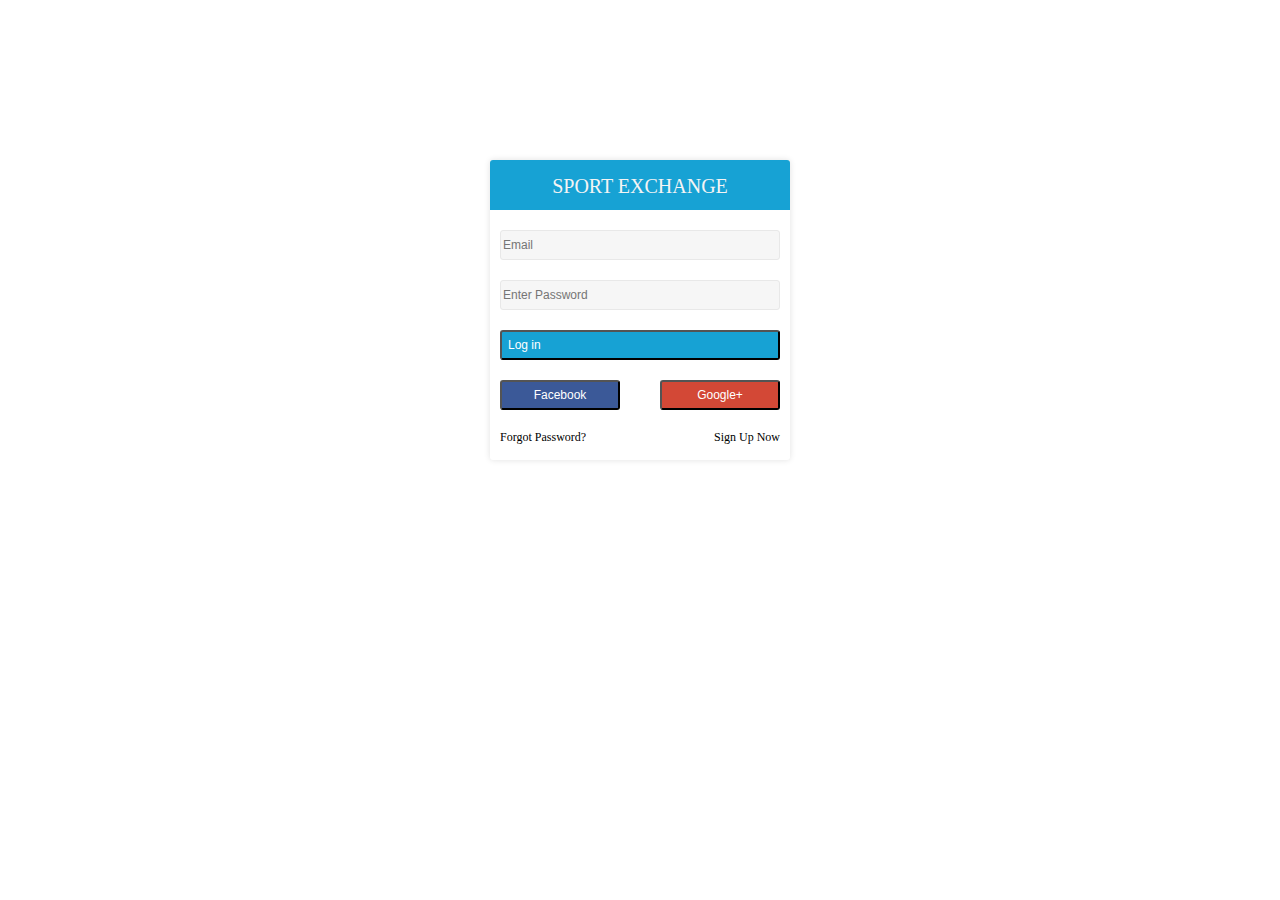
<file: Assignment 1 revision  1/index.html>
<html>
<head>
  <link rel="stylesheet" href="index.css">
</head>

<body>
<form class="BG">
	
	<div class="login">
		<h1>
		SPORT EXCHANGE
		</h1>
	</div>
	
<div class="fields">
          
          <input type="text" placeholder="Email" name="uname" required>
          <input type="password" placeholder="Enter Password" name="psw" required>


           <button type="button" class="loginBtn">Log in</button>
 
           <button type="button" class="facebook">Facebook</button>

           <button type="button" class="google">Google+</button>

           <a class="forgotPass">Forgot Password?</a>
           <a class="signup">Sign Up Now</a>
  
  </div>

</form>
</body>
</html>
</file>
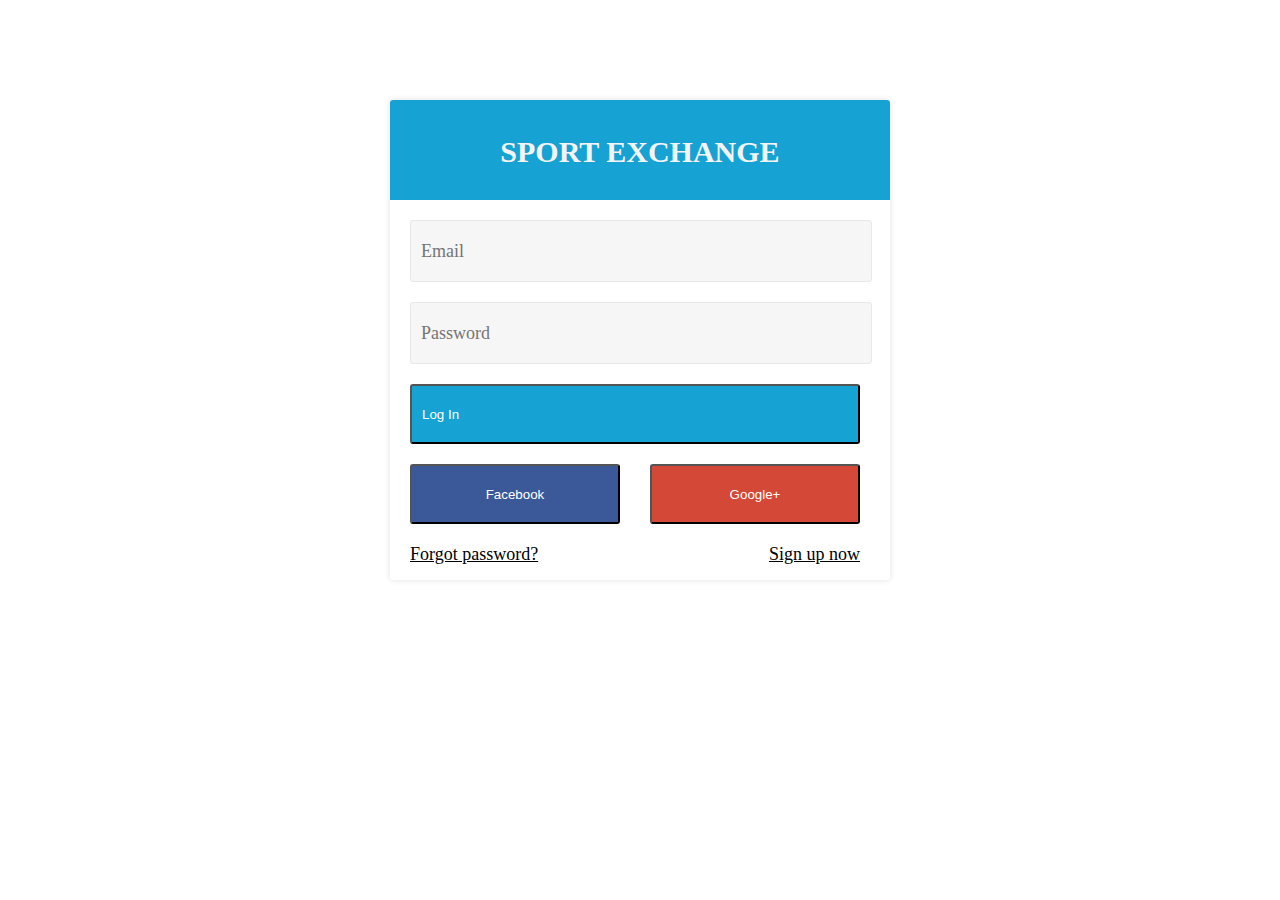
<file: Assignment 1 revision  2/index.html>
<!DOCTYPE html>
<html>
<head>
	<title></title>
	<link rel="stylesheet" type="text/css" href="style.css">
</head>
<body>

<div class="Login-Form">

	<div class="header">
		<h2>
			SPORT EXCHANGE
		</h2>
	</div>

<div class="items">

	<div class="fields">
		<input type="text" name="email" placeholder="Email">
	</div>

	<div class="fields">
		<input type="password" name="password" placeholder="Password">
	</div>

	<div class="fields">
		<button class="LoginBtn">Log In</button>
	</div>

	<div class="fields">
		<button class="FacebookBtn">Facebook</button>
		<button class="GoogleBtn">Google+</button>
	</div>

	<div class="fields">
		<a href="#" class="ForgotPassword">Forgot password?</a>
		<a href="#" class="Sign-Up">Sign up now</a>

	</div>

</div>
</div>
</file>
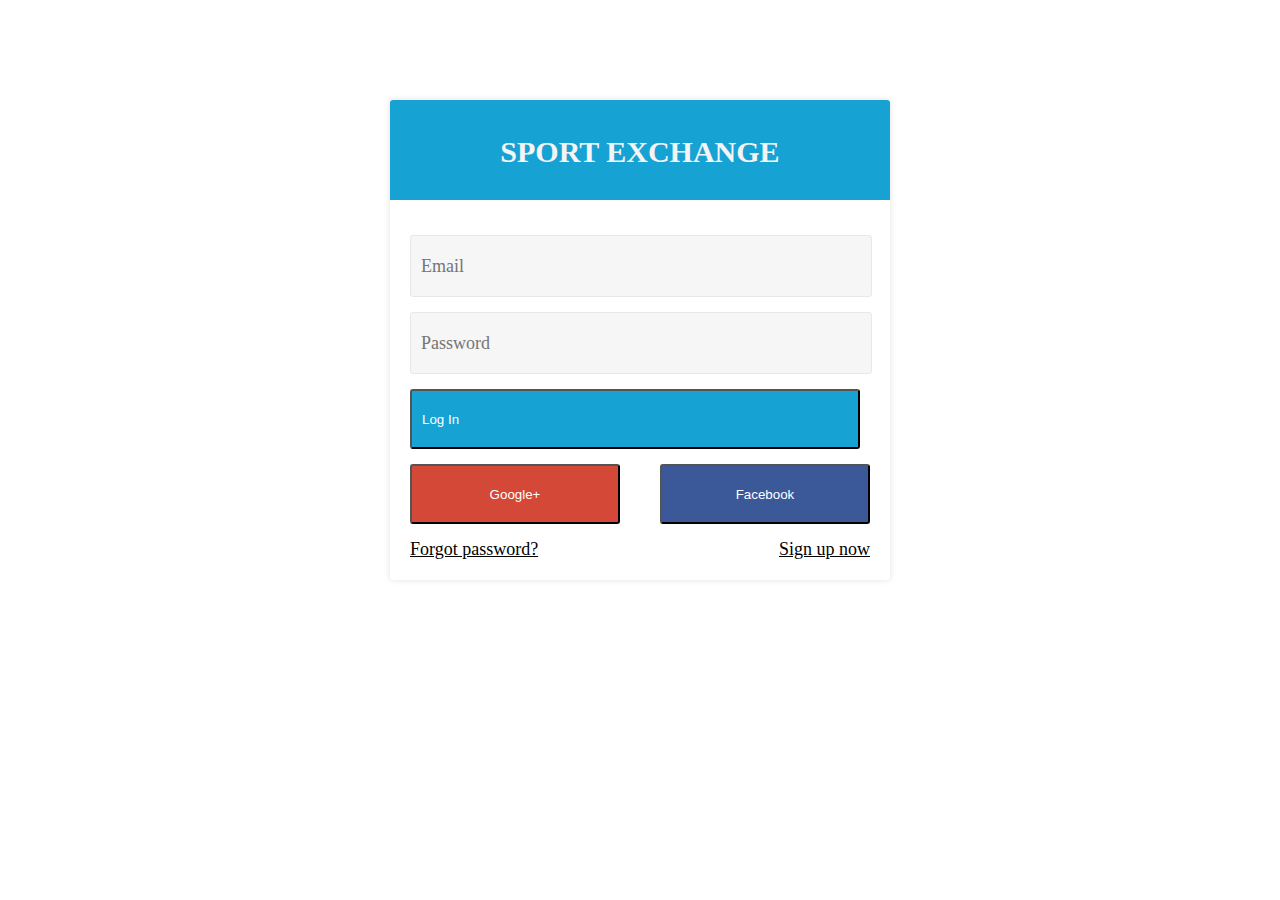
<file: Assignment 1 revision 3/index.html>
<!DOCTYPE html>
<html>
<head>
	<title></title>
	<link rel="stylesheet" type="text/css" href="style.css">
</head>
<body>

<div class="Login-Form">

	<div class="header">
		<h2>
			SPORT EXCHANGE
		</h2>
	</div>

<div class="items">

	<div class="fields">
		<input type="text" name="email" placeholder="Email">
	</div>

	<div class="fields">
		<input type="password" name="password" placeholder="Password">
	</div>

	<div class="fields">
		<button class="LoginBtn">Log In</button>
	</div>

	<div class="fields">
		<button class="FacebookBtn">Facebook</button>
		<button class="GoogleBtn">Google+</button>
		<div class="clear"></div>
	</div>

	<div class="fields">
		<a href="#" class="ForgotPassword">Forgot password?</a>
		<a href="#" class="Sign-Up">Sign up now</a>
		<div class="clear"></div>
	</div>

</div>
</div>
</file>
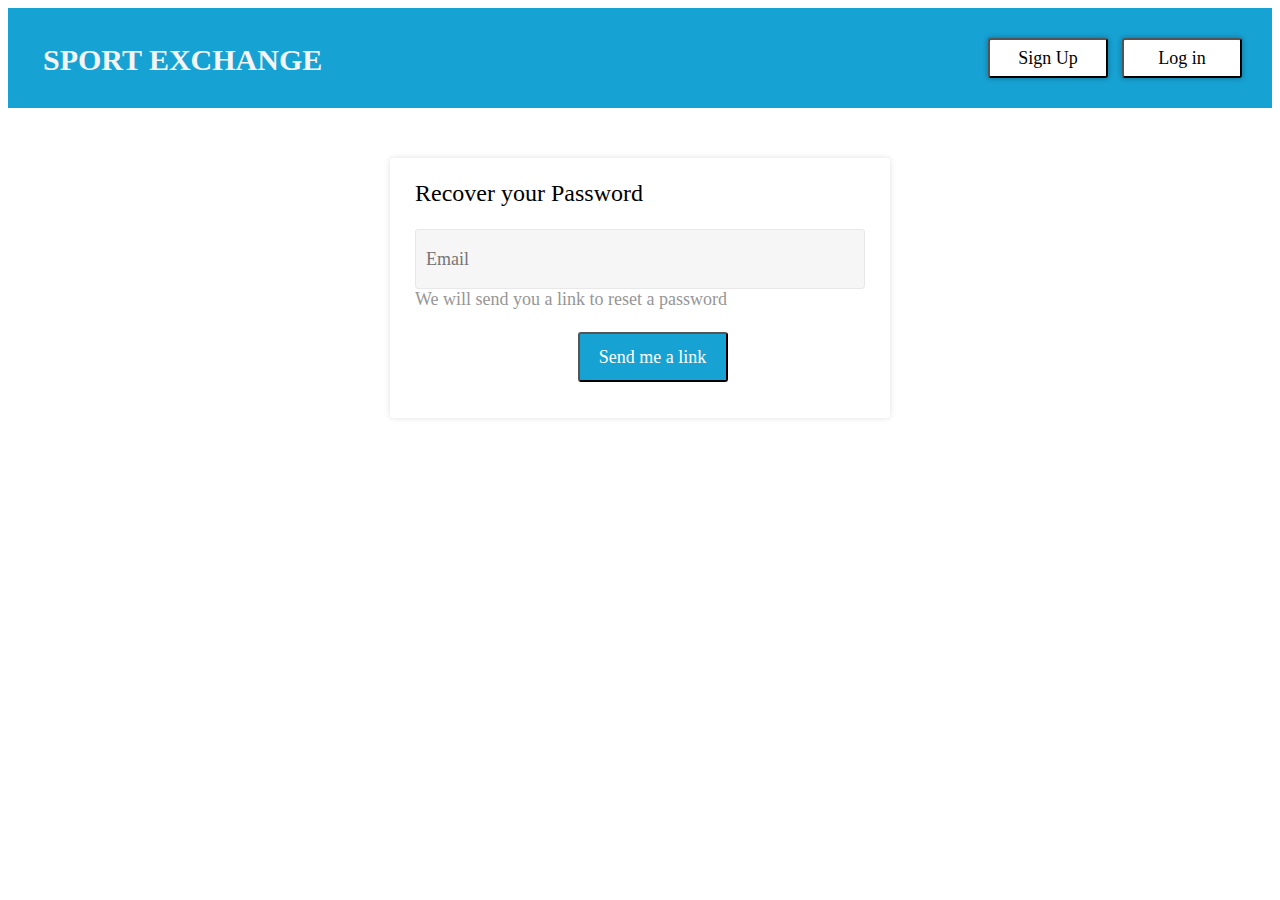
<file: Assignment 2 Revision 1/index.html>
<!DOCTYPE html>
<html>
<head>
	<title></title>
	<link rel="stylesheet" type="text/css" href="style.css">
</head>
</html>

<body>
<div class="header">
	<div class="header_fields">
		<h2>
			SPORT EXCHANGE
		</h2>

	</div>

	<div class="header_btn">
		<button class="signUp-btn">Sign Up</button>
		<button class="login-btn">Log in</button>
		
	</div>
<div class="clear"></div>
</div>

<div class="recover-Form">
			<div class="recover-Form-Fields">
				<div class="first-line">
				Recover your Password
				</div>
			</div>
			<div class="recover-Form-Fields">
				<div class="email-field">
				<input type="text" name="email" placeholder="Email">
				</div>
			</div>
			<div class="recover-Form-Fields">
				<div class="second-line">
				We will send you a link to reset a password
				</div>
			</div>
			<div class="recover-Form-Fields">
				<div class="btn-link">
					<button class="link-btn">Send me a link</button>
				</div>
			</div>
</div>

</body>
</file>
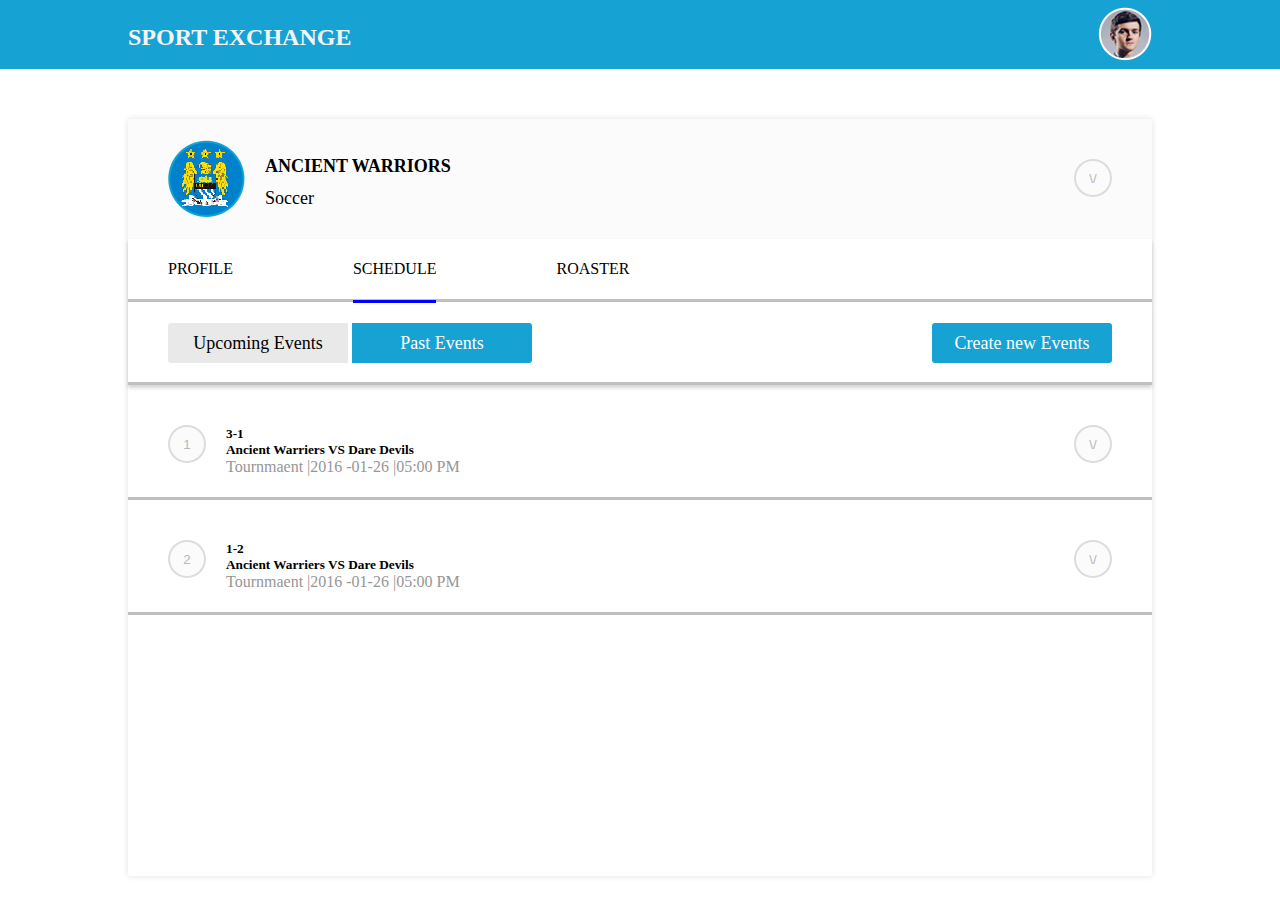
<file: Assignmentt3/index.html>
<!DOCTYPE html>
<html>
<head>
	<title></title>
	<link rel="stylesheet" type="text/css" href="style.css">
</head>
</html>

<body>
	<div class="header">
		<div class="header-name">
				<div class="name">
				<h2>SPORT EXCHANGE</h2>
				</div>
				<IMG SRC="logo1.png" class="img1">
			<div class="clear"></div>
		</div>
	</div>	

	<div class="containt">
		<div class="containt-field">
		<div class="Box1">
			<div class="fields">
				
				<IMG SRC="Layer 2.png" class="img2">
				<div class="name">
				<h3>ANCIENT WARRIORS</h3>
				<h4>Soccer</h4>
				<div class="clear"></div>
				</div>
				<button value="drop-down">\/</button>
			</div>
		</div>

		<div class="Box2">	
			<div class="fields">
				<ul class="Box2-btn">
					<li class="menuitem ">PROFILE</li>
					<li class="menuitem Active">SCHEDULE</li>
					<li class="menuitem">ROASTER</li>
					<div class="clear"></div>
				</ul>
			</div>
		</div>

		<div class="Box3">
			<div class="fields">

					<div class="Box3-btn">	<button class="Upcoming">Upcoming Events</button>
						<button class="Past">Past Events</button><div class="clear"></div></div>
						
						<button class="Create">Create new Events</button>
						<div class="clear"></div>
			</div>
		</div>

		<div class="Box4">
			<div class="fields">
				<button class="number">1</button>
					<div class="Box4-name">
					<h5>3-1	</h5>
					<h5>Ancient Warriers VS Dare Devils</h5>
					<h5 class="light">Tournmaent |2016 -01-26 |05:00 PM</h5>
					<div class="clear"></div>
					</div>
				<button value="drop-down">\/</button>
				<div class="clear"></div>
			</div>
		</div>

		<div class="Box5">
			<div class="fields">
				<button class="number">2</button>
					<div class="Box4-name">
					<h5>1-2</h5>
					<h5>Ancient Warriers VS Dare Devils</h5>
					<h5 class="light">Tournmaent |2016 -01-26 |05:00 PM</h5>
					<div class="clear"></div>
					</div>
				<button value="drop-down">\/</button>
				<div class="clear"></div>
			</div>
		</div>
	</div>
		<!-- <div class="Box4">
			<div class="fields">
			<div class="name">
				<button value="number">1</button>
					<h5>1</h5>
					<h5>2</h5>
					<h6>3</h6>	
				</div>
			</div>
		</div> -->

	</div>
</body>
</file>
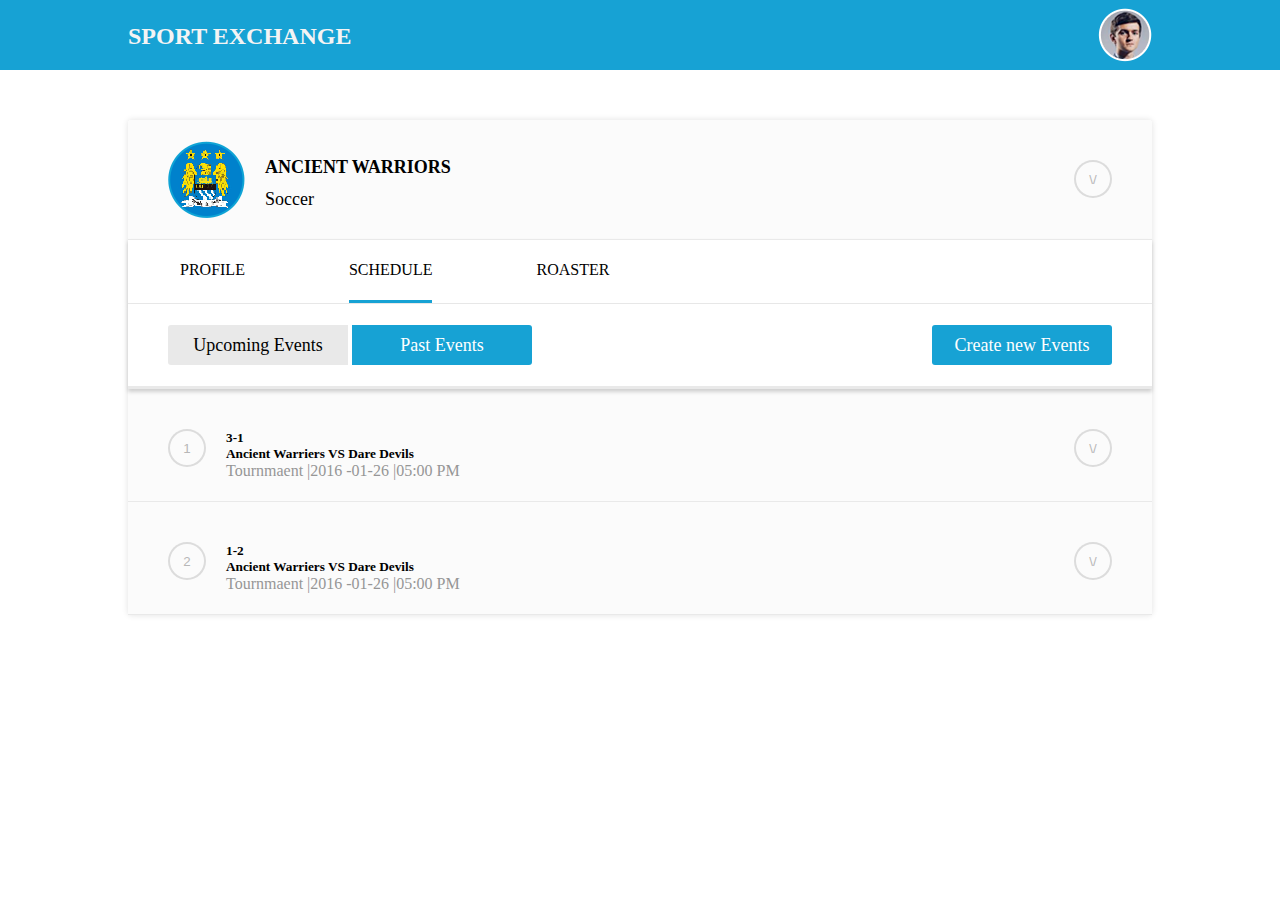
<file: Assignment 3 revision 1/index .html>
<!DOCTYPE html>
<html>
<head>
	<title></title>
	<link rel="stylesheet" type="text/css" href="CSS/style.css">
</head>
</html>

<body>
	<div class="header">
		<div class="header-name">
				<div class="name">
				<h2>SPORT EXCHANGE</h2>
				</div>

				<IMG SRC="Assets/logo1.png" class="img1">
			<div class="clear"></div>
		</div>
	</div>	

	<div class="content">
		
		<div class="Box1">
			<div class="fields">
				
				<IMG SRC="Assets/Layer 2.png" class="img2">
				<div class="name">
				<h3>ANCIENT WARRIORS</h3>
				<h4>Soccer</h4>
				<div class="clear"></div>
				</div>
				<button value="drop-down">\/</button>
				<div class="clear">
			</div>
		</div>

		<!-- <div class="Box2">	 -->
			<!-- <div class="fields"> -->
				<ul class="Box2-lables">
					<li class="menu-items">PROFILE</li>
					<li class="menu-items active">SCHEDULE</li>
					<li class="menu-items">ROASTER</li>
					<div class="clear">
				</ul>
			<!-- </div> -->
		<!-- </div> -->

		<div class="Box3">
			<!-- <div class="fields"> -->

					<div class="Box3-btn">	<button class="Upcoming">Upcoming Events</button>
						<button class="Past">Past Events</button><div class="clear"></div></div>
						
						<button class="Create">Create new Events</button>
						<div class="clear"></div>
			<!-- </div> -->
		</div>

		<div class="Box4">
			<div class="fields">
				<button class="number">1</button>
					<div class="Box4-name">
					<h5>3-1	</h5>
					<h5>Ancient Warriers VS Dare Devils</h5>
					<h5 class="light">Tournmaent |2016 -01-26 |05:00 PM</h5>
					<div class="clear"></div>
					</div>
				<button value="drop-down">\/</button>
				<div class="clear"></div>
			</div>
		</div>

		<div class="Box5">
			<div class="fields">
				<button class="number">2</button>
					<div class="Box4-name">
					<h5>1-2</h5>
					<h5>Ancient Warriers VS Dare Devils</h5>
					<h5 class="light">Tournmaent |2016 -01-26 |05:00 PM</h5>
					<div class="clear"></div>
					</div>
				<button value="drop-down">\/</button>
				<div class="clear"></div>
			</div>
		</div>
		<!-- <div class="Box4">
			<div class="fields">
			<div class="name">
				<button value="number">1</button>
					<h5>1</h5>
					<h5>2</h5>
					<h6>3</h6>	
				</div>
			</div>
		</div> -->

	</div>
</body>
</file>
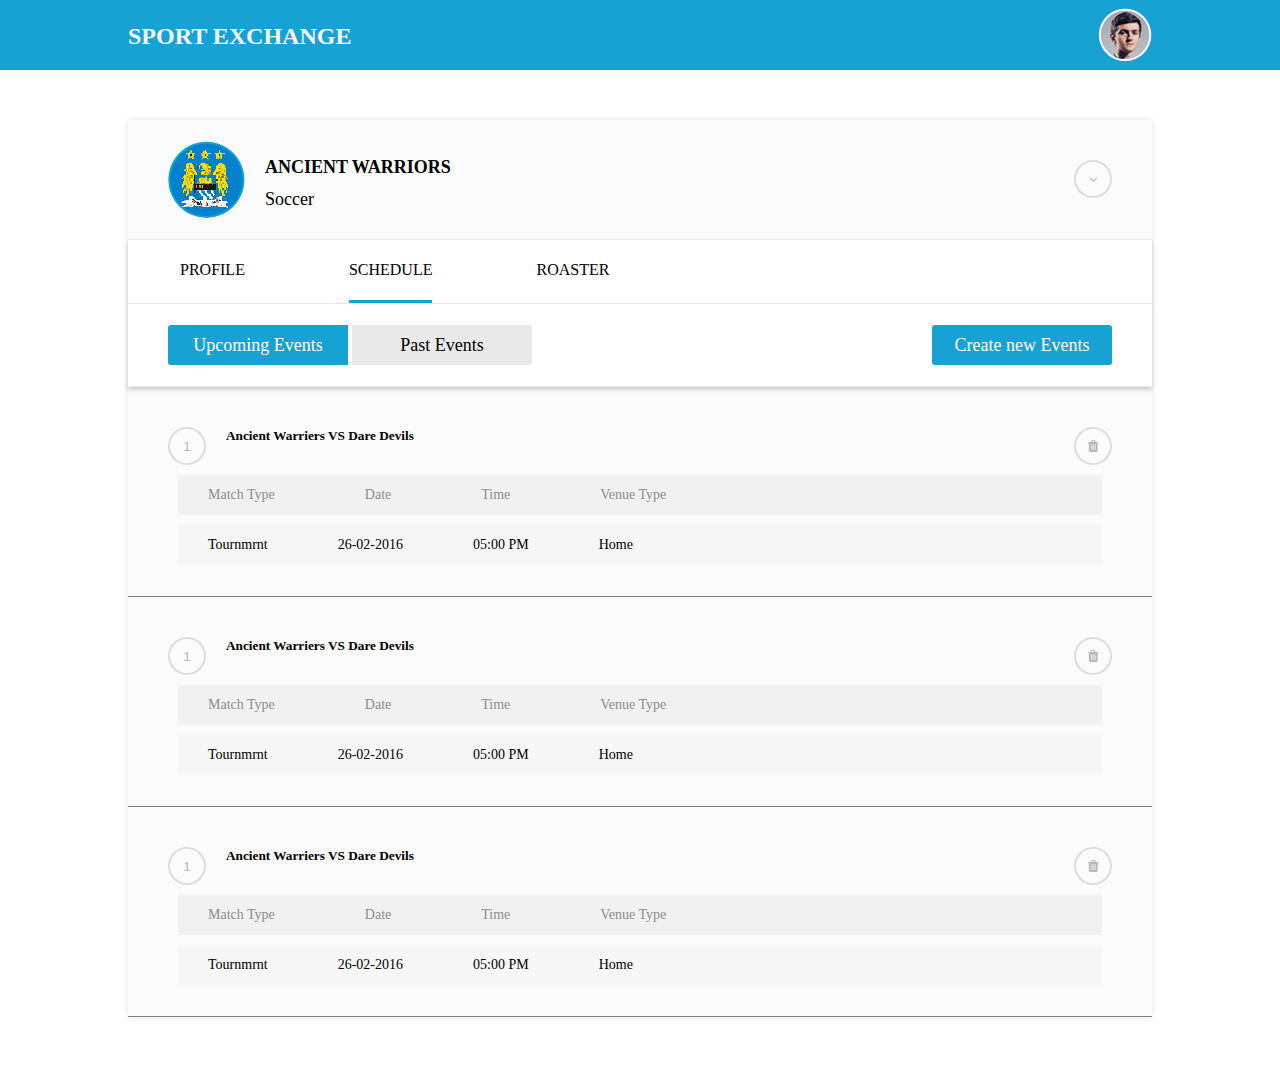
<file: Assignment 4/index .html>
<!DOCTYPE html>
<html>
<head>
	<title></title>
	<link rel="stylesheet" type="text/css" href="CSS/style.css">
	<link rel="stylesheet" type="text/css" href="font-awesome.css">
	<link rel="stylesheet" type="text/css" href="font-awesome.min.css">
	<link rel="stylesheet" href="https://cdnjs.cloudflare.com/ajax/libs/font-awesome/4.7.0/css/font-awesome.min.css">
</head>
</html>


<body>
	<div class="header">
		<div class="header-name">
				<div class="name">
				<h2>SPORT EXCHANGE</h2>
				</div>

				<IMG SRC="Assets/logo1.png" class="img1">
			<div class="clear"></div>
		</div>
	</div>	

	<div class="content">
		
		<div class="Box1">
			<div class="fields">
				
				<IMG SRC="Assets/Layer 2.png" class="img2">
				<div class="name">
				<h3>ANCIENT WARRIORS</h3>
				<h4>Soccer</h4>
				<div class="clear"></div>
				</div>
				<button value="drop-down"><i class="fa fa-angle-down"></i></button>
				
				<div class="clear">
			</div>
		</div>

		<!-- <div class="Box2">	 -->
			<!-- <div class="fields"> -->
				<ul class="Box2-lables">
					<li class="menu-items">PROFILE</li>
					<li class="menu-items active">SCHEDULE</li>
					<li class="menu-items">ROASTER</li>
					<div class="clear">
				</ul>
			<!-- </div> -->
		<!-- </div> -->

		<div class="Box3">
			<!-- <div class="fields"> -->

					<div class="Box3-btn">	<button class="Upcoming">Upcoming Events</button>
						<button class="Past">Past Events</button><div class="clear"></div></div>
						
						<button class="Create">Create new Events</button>
						<div class="clear"></div>
			<!-- </div> -->
		</div>

		<div class="Box4">
			<div class="fields">
				<button class="number">1</button>

					<div class="Box4-name">
					<h5>Ancient Warriers VS Dare Devils</h5>
					<div class="clear"></div>
					</div>
				<button value="drop-down"><i class="fa fa-trash" aria-hidden="true"></i></button>
				<!-- <i class="fa fa-trash" aria-hidden="true"></i> -->
				<div class="clear"></div>
				
				<ul class="box4-menu">
						<li class="match-menu-items">Match Type</li>
						<li class="match-menu-items">Date</li>
						<li class="match-menu-items">Time</li>
						<li class="match-menu-items">Venue Type</li>
						<div class="clear"></div>	
				</ul>
				<ul class="box4-menu-info">
					<li class="match-menu-info">Tournmrnt</li>
					<li class="match-menu-info">26-02-2016</li>
					<li class="match-menu-info">05:00 PM</li>
					<li class="match-menu-info">Home</li>
					<div class="clear"></div>
				</ul>
			
			</div>
		</div>

		<div class="Box4">
			<div class="fields">
				<button class="number">1</button>
					<div class="Box4-name">
					<h5>Ancient Warriers VS Dare Devils</h5>
					<div class="clear"></div>
					</div>
				<button value="drop-down"><i class="fa fa-trash" aria-hidden="true"></i></button>
				<div class="clear"></div>
				
				<ul class="box4-menu">
						<li class="match-menu-items">Match Type</li>
						<li class="match-menu-items">Date</li>
						<li class="match-menu-items">Time</li>
						<li class="match-menu-items">Venue Type</li>
						<div class="clear"></div>	
				</ul>
				<ul class="box4-menu-info">
					<li class="match-menu-info">Tournmrnt</li>
					<li class="match-menu-info">26-02-2016</li>
					<li class="match-menu-info">05:00 PM</li>
					<li class="match-menu-info">Home</li>
					<div class="clear"></div>
				</ul>
			
			</div>
		</div>

		<div class="Box4">
			<div class="fields">
				<button class="number">1</button>
					<div class="Box4-name">
					<h5>Ancient Warriers VS Dare Devils</h5>
					<div class="clear"></div>
					</div>
				<button value="drop-down"><i class="fa fa-trash" aria-hidden="true"></i></button>
				<div class="clear"></div>
				
				<ul class="box4-menu">
						<li class="match-menu-items">Match Type</li>
						<li class="match-menu-items">Date</li>
						<li class="match-menu-items">Time</li>
						<li class="match-menu-items">Venue Type</li>
						<div class="clear"></div>	
				</ul>
				<ul class="box4-menu-info">
					<li class="match-menu-info">Tournmrnt</li>
					<li class="match-menu-info">26-02-2016</li>
					<li class="match-menu-info">05:00 PM</li>
					<li class="match-menu-info">Home</li>
					<div class="clear"></div>
				</ul>
			
			</div>
		</div>
		<!-- <div class="Box4">
			<div class="fields">
			<div class="name">
				<button value="number">1</button>
					<h5>1</h5>
					<h5>2</h5>
					<h6>3</h6>	
				</div>
			</div>
		</div> -->

	</div>
</body>
</file>
<file: Assignment 1 revision  1/index.css>
input[type=text]
{
border-radius: 3px;
border-width: 1px;
border-color:
#e8e8e8;
border-style: solid;
background-color:
#f6f6f6;
width: 280px;
height: 30px;
margin: 10px;
margin-top:10px;
font-size: 12px;
}

input[type=password]
{
border-radius: 3px;
border-width: 1px;
border-color:
#e8e8e8;
border-style: solid;
background-color:
#f6f6f6;
width: 280px;
height: 30px;
margin: 10px;
margin-top:10px;
font-size: 12px;
}


.fields
{

	
}
h1
{

font-family: Lato;
color:
#f4f4f4;
font-size: 20px;/* Approximation due to font substitution */
font-weight: 500;
text-align: center;
padding: 15px ;
}


.BG
{
border-radius: 3px;
background-color:
#ffffff;
box-shadow: 0px 0px 6px 0px rgba(0, 0, 0, 0.12);
width: 300px;
height: 300px;
margin: 160 auto;

}

.forgotPass
{
font-family: Lato;
color:
#000000;
font-size: 12px;/* Approximation due to font substitution */
font-weight: 400;
text-align: center;
margin-top:10px;
margin:10px;	
float: left;
}
.signup
{
font-family: Lato;
color:
#000000;
font-size: 12px;/* Approximation due to font substitution */
font-weight: 400;
text-align: center;
margin-top:10px;
margin:10px;
float: right;
}
.login
{
border-top-left-radius: 3px;
border-top-right-radius: 3px;
background-color:
#17a2d4;
width: 300px;
height: 50px;
margin-bottom:10px;
}
.facebook
{
border-radius: 3px;
background-color: #3b5998;
width: 120px;
height: 30px;
color:white;
font-size: 12px;
float:left;
margin-top:10px;
margin:10px;
}
.google
{
border-radius: 3px;
background-color:
#d34836;
width:120px;
height: 30px;
color:white;
float:right;
font-size: 12px;
margin:10px;
margin-top:10px;
}
.loginBtn
{color:white;
border-radius: 3px;
background-color:
#17a2d4;
font-size: 12px;
width: 280px;
height: 30px;
margin: 10px 10px;
margin-top:10px;
text-align: left;
}
</file>
<file: Assignment 1 revision  2/style.css>
.Login-Form
{
	border-radius: 3px;
background-color:
#ffffff;
box-shadow: 0px 0px 6px 0px rgba(0, 0, 0, 0.12);
width: 500px;
height: 480px;
margin:100px auto;
}

.header
{
	border-top-left-radius: 3px;
border-top-right-radius: 3px;
background-color:
#17a2d4;
width: 500px;
height: 100px;

}
h2
{
font-family: Lato;
color:
#f4f4f4;
font-size: 30px;/* Approximation due to font substitution */
font-weight: 800;
text-align: center;
padding: 35px;
}

input
{
border-radius: 3px;
border-width: 1px;
border-color:
#e8e8e8;
border-style: solid;
background-color:
#f6f6f6;
width: 448px;
height: 58px;

font-family: Lato;
color:
#969696;
font-size: 18px;/* Approximation due to font substitution */
font-weight: 400;
padding-left: 10px;
}
.LoginBtn
{
border-radius: 3px;
background-color:
#17a2d4;
width: 450px;
height: 60px;
color:white;
text-align: left;
padding-left: 10px;
}
.FacebookBtn
{
	border-radius: 3px;
background-color:
#3b5998;
width: 210px;
height: 60px;

color:white;}
.GoogleBtn
{
	border-radius: 3px;
background-color:
#d34836;
width: 210px;
height: 60px;
float:right;
margin-right:10px;	
color:white;
}
.ForgotPassword
{
font-family: Lato;
color:
#000000;
font-size: 18px;/* Approximation due to font substitution */
font-weight: 400;
text-align: center;

}
.Sign-Up{
	font-family: Lato;
color:
#000000;
font-size: 18px;/* Approximation due to font substitution */
font-weight: 400;
text-align: center;
float:right;
padding-right: 10px;
}
.fields
{margin:20px;

}
	/*
}
.items
{
	padding: 10px;
}*/
</file>
<file: Assignment 1 revision 3/style.css>
.Login-Form
{
	border-radius: 3px;
background-color:
#ffffff;
box-shadow: 0px 0px 6px 0px rgba(0, 0, 0, 0.12);
width: 500px;
height: 480px;
margin:100px auto;
}

.header
{
	border-top-left-radius: 3px;
border-top-right-radius: 3px;
background-color:
#17a2d4;
width: 500px;
height: 100px;

}
h2
{
font-family: Lato;
color:
#f4f4f4;
font-size: 30px;/* Approximation due to font substitution */
font-weight: 800;
text-align: center;
padding: 35px;
}

input
{
border-radius: 3px;
border-width: 1px;
border-color:
#e8e8e8;
border-style: solid;
background-color:
#f6f6f6;
width: 448px;
height: 58px;

font-family: Lato;
color:
#969696;
font-size: 18px;/* Approximation due to font substitution */
font-weight: 400;
padding-left: 10px;
}
.LoginBtn
{
border-radius: 3px;
background-color:
#17a2d4;
width: 450px;
height: 60px;
color:white;
text-align: left;
padding-left: 10px;
}
.FacebookBtn
{
border-radius: 3px;
background-color:
#3b5998;
width: 210px;
height: 60px;
float : right;
color:white;}
.GoogleBtn
{
	border-radius: 3px;
background-color:
#d34836;
width: 210px;
height: 60px;
float:left;
margin-right:10px;	
color:white;
}
.ForgotPassword
{
font-family: Lato;
color:
#000000;
font-size: 18px;/* Approximation due to font substitution */
font-weight: 400;
text-align: center;
float:left;
}
.Sign-Up{
	font-family: Lato;
color:
#000000;
font-size: 18px;/* Approximation due to font substitution */
font-weight: 400;
text-align: center;
float:right;
/*padding-right: 10px;*/
}
.items
{
	padding:20px;

}
.clear
{
	clear:both;
}
.fields
{
	margin-top:15px;
}
</file>
<file: Assignment 2 Revision 1/style.css>
.header_btn
{
	padding: 30px;
	float:right;
}
.header
{
background-color:
#17a2d4;
height: 100px;

}
h2
{
	font-family: Lato;
color:
#f4f4f4;
font-size: 30px;/* Approximation due to font substitution */
float:left;
padding-left: 35px;
padding-top: 10px;
}
.signUp-btn{
	border-radius: 3px;
background-color:
#ffffff;
box-shadow: 0px 0px 5.76px 0.24px rgba(0, 0, 0, 0.24);
width: 120px;
height: 40px;

font-family: Lato;
color:
#000000;
font-size: 18px;/* Approximation due to font substitution */
font-weight: 400;
text-align: center;
margin-right:10px;
}

.login-btn{
	border-radius: 3px;
background-color:
#ffffff;
box-shadow: 0px 0px 5.76px 0.24px rgba(0, 0, 0, 0.24);
width: 120px;
height: 40px;

font-family: Lato;
color:
#000000;
font-size: 18px;/* Approximation due to font substitution */
font-weight: 400;
text-align: center;
}
.clear{
	clear: both;
}
.recover-Form
{
border-radius: 3px;
background-color:
#ffffff;
box-shadow: 0px 0px 6px 0px rgba(0, 0, 0, 0.12);
width: 500px;
height: 260px;
margin: 50px auto;
}
.first-line
{
	font-family: Lato;
color:
#000000;
font-size: 24px;/* Approximation due to font substitution */
font-weight: 400;
text-align: left;
padding-top: 22px;
}
input
{
	border-radius: 3px;
border-width: 1px;
border-color:
#e8e8e8;
border-style: solid;
background-color:
#f6f6f6;
width: 428px;
height: 58px;
font-family: Lato;
color:
#969696;
font-size: 18px;/* Approximation due to font substitution */
font-weight: 400;
text-align: left;
padding: 0px 10px;
}
.second-line
{
	font-family: Lato;
color:
#969696;
font-size: 18px;/* Approximation due to font substitution */
font-weight: 400;
text-align: left;
}
.link-btn
{
	border-radius: 3px;
background-color:
#17a2d4;
width: 150px;
height: 50px;
font-family: Lato;
color:
#ffffff;
font-size: 18px;/* Approximation due to font substitution */
font-weight: 400;
text-align: center;


}
.recover-Form .recover-Form-Fields
{
	padding-left: 25px;

}
.email-field
{
	padding-top: 22px;
}
.btn-link
{
	
	padding-top: 22px;
	text-align: center;
}
</file>
<file: Assignmentt3/style.css>
*{
	margin: 0;
	padding: 0;
	border: none;
	outline: none;
}
.header
{
background-color:  #17a2d4;
/*width: 1600px;*/
height: 69px;
}
.header-name
{
width: 1024px;
height: 120px;
margin: auto;
}
.Box2-btn .menuitem
{
	/*float:left;
	padding-bottom: 22px;
	margin-right: 70px;
*/
	margin-right: 120px;
	list-style: none;
	float: left;
	padding-bottom: 22px;
	/*padding-top: 10px;*/
}

 .Active 
{
	border-bottom: 3px solid blue;
}
h2
{
font-family: Lato;
color:  #f4f4f4;
font-size: 24px;/* Approximation due to font substitution */
font-weight: 800;
text-align: left;
padding-top: 24px;
}
.name
{
	float:left;
}
.img1
{
width: 54px;
height: 54px;
float:right;
padding-top: 7px;

}
.Box1
{
border-top-left-radius: 3px;
border-top-right-radius: 3px;
background-color:  #fbfbfb;
width: 1024px;
height: 120px;
margin:auto;
margin-top: 50px;

}
.img2
{
width: 77px;
height: 77px;
float:left;
}
h3
{
font-family: Lato;
color:  #000000;
font-size: 18px;/* Approximation due to font substitution */
font-weight: 700;
line-height: 32px;/* Approximation due to font substitution */
text-align: left;
margin-left: 20px;
margin-top: 10px;
}
h4
{
font-family: Lato;
color:  #000000;
font-size: 18px;/* Approximation due to font substitution */
font-weight: 400;
line-height: 32px;/* Approximation due to font substitution */
text-align: left;
margin-left: 20px;
}
.fields button[value="drop-down"]
{
	float: right;
    border-radius: 50%;
    border-style: solid;
    border-width: 2px;
    border-color: rgba(0, 0, 0, 0.12);
    box-sizing: border-box;
    background-color: #fbfbfb;
    width: 38px;
    height: 38px;
    margin-top: 19px;
    color: rgb(183,183,183);
}
.fields
{
	padding:21px 40px;
}

.Box2
{
background-color:  #ffffff;
box-shadow: 0px 3px 3.92px 0.08px rgba(0, 0, 0, 0.18);
width: 1024px;
height: 60px;
margin:auto;
border-bottom: 3px solid silver;

}
.Box3
{
background-color:  #ffffff;
box-shadow: 0px 3px 3.92px 0.08px rgba(0, 0, 0, 0.18);
width: 1024px;
height: 80px;
margin:auto;
border-bottom: 3px solid silver;
}
.Box3-btn
{
	float:left;
}
/*li
{
	list-style: none;
	float: left;
	padding-right: 50px;

}*/
.Upcoming
{
border-bottom-left-radius: 3px;
border-top-left-radius: 3px;
background-color:  #e9e9e9;
width: 180px;
height: 40px;
font-family: Lato;
color:  #000000;
font-size: 18px;/* Approximation due to font substitution */
font-weight: 400;
text-align: center;
}
.Past
{
	border-bottom-right-radius: 3px;
border-top-right-radius: 3px;
background-color:  #17a2d4;
width: 180px;
height: 40px;
font-family: Lato;
color:  #ffffff;
font-size: 18px;/* Approximation due to font substitution */
font-weight: 400;
text-align: center;
}
.Create
{
border-radius: 3px;
background-color:  #17a2d4;
width: 180px;
height: 40px;
font-family: Lato;
color:  #fefefe;
font-size: 18px;/* Approximation due to font substitution */
font-weight: 400;
text-align: center;
float:right;
}
.Box4
{
	width: 1024px;
	margin:auto;
	border-bottom: 3px solid silver;

}
.number
{
	float: left;
    border-radius: 50%;
    border-style: solid;
    border-width: 2px;
    border-color: rgba(0, 0, 0, 0.12);
    box-sizing: border-box;
    background-color: #fbfbfb;
    width: 38px;
    height: 38px;
    margin-top: 19px;
    color: rgb(183,183,183);
}
.info
{float:right;}
.Box4-name
{
	float:left;
	margin-top:20px;
	margin-left: 20px;
	font-family: Lato;
	color:  #000000;
	font-size: 16px;/* Approximation due to font substitution */
	font-weight: 400;
	text-align: left;
	/*width: 1024px;*/
	/*border-bottom: 3px solid silver;*/

}
.light
{
font-family: Lato;
color:  #969696;
font-size: 16px;/* Approximation due to font substitution */
font-weight: 400;
text-align: left;
}

.Box5
{
	width: 1024px;
	margin:auto;
	border-bottom: 3px solid silver;

}
.containt
{
border-radius: 3px;
background-color:  #ffffff;
box-shadow: 0px 0px 6px 0px rgba(0, 0, 0, 0.12);
width: 1024px;
height: 757px;
margin: auto;
}
.clear
{
	clear:both;
}
</file>
<file: Assignment 3 revision 1/CSS/style.css>
*{
	margin: 0;
	padding: 0;
	border: none;
	outline: none;
}
.header
{
background-color:  #17a2d4;
/*width: 1600px;*/
/*height: 69px;*/
}
.header-name
{
width: 1024px;
/*height: 120px;*/
margin: auto;
padding: 8px;
}

h2
{
font-family: Lato;
color:  #f4f4f4;
font-size: 24px;/* Approximation due to font substitution */
font-weight: 800;
text-align: left;
margin-top:15px;
/*padding-top: 24px;*/
}
.name
{
	float:left;
}
.img1
{
width: 54px;
height: 54px;
float:right;
/*padding-top: 7px;*/

}
.Box1
{
border-top-left-radius: 3px;
border-top-right-radius: 3px;
background-color:  #fbfbfb;
width: 1024px;


/*height: 120px;*/
/*margin:auto;
margin-top: 50px;
*/
}
.img2
{
width: 77px;
height: 77px;
float:left;
}
h3
{
font-family: Lato;
color:  #000000;
font-size: 18px;/* Approximation due to font substitution */
font-weight: 700;
line-height: 32px;/* Approximation due to font substitution */
text-align: left;
margin-left: 20px;
margin-top: 10px;
}
h4
{
font-family: Lato;
color:  #000000;
font-size: 18px;/* Approximation due to font substitution */
font-weight: 400;
line-height: 32px;/* Approximation due to font substitution */
text-align: left;
margin-left: 20px;
}
.fields button[value="drop-down"]
{
	float: right;
    border-radius: 50%;
    border-style: solid;
    border-width: 2px;
    border-color: rgba(0, 0, 0, 0.12);
    box-sizing: border-box;
    background-color: #fbfbfb;
    width: 38px;
    height: 38px;
    margin-top: 19px;
    color: rgb(183,183,183);
}
.fields
{
	padding:21px 40px;
}
.Box2-lables
{
background-color:  #ffffff;
box-shadow: 0px 3px 3.92px 0.08px rgba(0, 0, 0, 0.18);
/*width: 1024px;
height: 60px;*/
/*margin:auto;*/
border-top: 1px solid #e9e9e9;
border-bottom: 1px solid #e9e9e9;

}

.Box3
{
background-color:  #ffffff;
box-shadow: 0px 3px 3.92px 0.08px rgba(0, 0, 0, 0.18);
/*width: 1024px;*/
/*height: 80px;*/
/*margin:auto;*/
border-bottom: 3px solid #e9e9e9;
padding:21px 40px;
}

.Box3-btn
{
	float:left;
}
.menu-items
{
	list-style: none;
	float: left;
	margin-left: 52px;
	margin-right: 52px;
	padding-top: 14px;
	padding-bottom: 14px;
	font-family: Lato;
color:  #000000;
font-size: 16px;/* Approximation due to font substitution */
font-weight: 400;
line-height: 32px;/* Approximation due to font substitution */
text-align: left;
	/*padding-right: 50px;*/
}
.menu-items.active
{
	border-bottom: 3px solid  #17a2d4;
}
.Upcoming
{
border-bottom-left-radius: 3px;
border-top-left-radius: 3px;
background-color:  #e9e9e9;
width: 180px;
height: 40px;
font-family: Lato;
color:  #000000;
font-size: 18px;/* Approximation due to font substitution */
font-weight: 400;
text-align: center;
}
.Past
{
	border-bottom-right-radius: 3px;
border-top-right-radius: 3px;
background-color:  #17a2d4;
width: 180px;
height: 40px;
font-family: Lato;
color:  #ffffff;
font-size: 18px;/* Approximation due to font substitution */
font-weight: 400;
text-align: center;
}
.Create
{
border-radius: 3px;
background-color:  #17a2d4;
width: 180px;
height: 40px;
font-family: Lato;
color:  #fefefe;
font-size: 18px;/* Approximation due to font substitution */
font-weight: 400;
text-align: center;
float:right;
}
.Box4
{
	width: 1024px;
	/*margin:auto;*/
	border-bottom: 1px solid #e9e9e9;

}
.number
{
	float: left;
    border-radius: 50%;
    border-style: solid;
    border-width: 2px;
    border-color: rgba(0, 0, 0, 0.12);
    box-sizing: border-box;
    background-color: #fbfbfb;
    width: 38px;
    height: 38px;
    margin-top: 19px;
    color: rgb(183,183,183);
}
.info
{float:right;}
.Box4-name
{
	float:left;
	margin-top:20px;
	margin-left: 20px;
	font-family: Lato;
	color:  #000000;
	font-size: 16px;/* Approximation due to font substitution */
	font-weight: 400;
	text-align: left;
	/*width: 1024px;*/
	/*border-bottom: 3px solid silver;*/

}
.light
{
font-family: Lato;
color:  #969696;
font-size: 16px;/* Approximation due to font substitution */
font-weight: 400;
text-align: left;
}

.Box5
{
	width: 1024px;
	/*margin:auto;*/
	border-bottom: 1px solid #e9e9e9;

}
.content
{
margin:50px auto;
border-radius: 3px;
background-color:  #ffffff;
box-shadow: 0px 0px 6px 0px rgba(0, 0, 0, 0.12);
width: 1024px;
/*height: 757px;*/
}
.clear
{
	clear:both;
}
</file>
<file: Assignment 4/CSS/style.css>
/*!
 *  Font Awesome 4.7.0 by @davegandy - http://fontawesome.io - @fontawesome
 *  License - http://fontawesome.io/license (Font: SIL OFL 1.1, CSS: MIT License)
 */
/* FONT PATH
 * -------------------------- */
*{
	margin: 0;
	padding: 0;
	border: none;
	outline: none;
}
.header
{
background-color:  #17a2d4;
/*width: 1600px;*/
/*height: 69px;*/
}
.header-name
{
width: 1024px;
/*height: 120px;*/
margin: auto;
padding: 8px;
}

h2
{
font-family: Lato;
color:  #f4f4f4;
font-size: 24px;/* Approximation due to font substitution */
font-weight: 800;
text-align: left;
margin-top:15px;
/*padding-top: 24px;*/
}
.name
{
	float:left;
}
.img1
{
width: 54px;
height: 54px;
float:right;
border-radius: 50%;
/*padding-top: 7px;*/

}
.Box1
{
border-top-left-radius: 3px;
border-top-right-radius: 3px;
background-color:  #fbfbfb;
width: 1024px;


/*height: 120px;*/
/*margin:auto;
margin-top: 50px;
*/
}
.img2
{
width: 77px;
height: 77px;
float:left;
border-radius: 50%;
}
h3
{
font-family: Lato;
color:  #000000;
font-size: 18px;/* Approximation due to font substitution */
font-weight: 700;
line-height: 32px;/* Approximation due to font substitution */
text-align: left;
margin-left: 20px;
margin-top: 10px;
}
h4
{
font-family: Lato;
color:  #000000;
font-size: 18px;/* Approximation due to font substitution */
font-weight: 400;
line-height: 32px;/* Approximation due to font substitution */
text-align: left;
margin-left: 20px;
}
.fields button[value="drop-down"]
{
	float: right;
    border-radius: 50%;
    border-style: solid;
    border-width: 2px;
    border-color: rgba(0, 0, 0, 0.12);
    box-sizing: border-box;
    background-color: #fbfbfb;
    width: 38px;
    height: 38px;
    margin-top: 19px;
    color: rgb(183,183,183);
}
.fields
{
	padding:21px 40px;
}
.Box2-lables
{
background-color:  #ffffff;
box-shadow: 0px 3px 3.92px 0.08px rgba(0, 0, 0, 0.18);
/*width: 1024px;
height: 60px;*/
/*margin:auto;*/
border-top: 1px solid #e9e9e9;
border-bottom: 1px solid #e9e9e9;

}

.Box3
{
background-color:  #ffffff;
box-shadow: 0px 3px 3.92px 0.08px rgba(0, 0, 0, 0.18);
/*width: 1024px;*/
/*height: 80px;*/
/*margin:auto;*/
border-bottom: 1px solid #e9e9e9;
padding:21px 40px;
}

.Box3-btn
{
	float:left;
}
.menu-items
{
	list-style: none;
	float: left;
	margin-left: 52px;
	margin-right: 52px;
	padding-top: 14px;
	padding-bottom: 14px;
	font-family: Lato;
color:  #000000;
font-size: 16px;/* Approximation due to font substitution */
font-weight: 400;
line-height: 32px;/* Approximation due to font substitution */
text-align: left;
	/*padding-right: 50px;*/
}

.match-menu-items
{
	list-style: none;
	float: left;
	/*padding-top: 10px;
	padding-bottom: 10px;*/
	margin-left: 30px;
	margin-right: 60px;
	font-family: Lato;
color:  #8c8c8c;
font-size: 14px;/* Approximation due to font substitution */
font-weight: 400;
text-align: left;
}
.box4-menu
{
background-color:  rgba(1, 2, 2, 0.04);
padding: 12px 0px;
margin: 10px;
/*margin-bottom: 50px;
*//*width: 1024px;
height: 41px;
*/}

.box4-menu-info
{
background-color:  rgba(1, 2, 2, 0.02);
padding: 12px 0px;
margin :10px;
}
.match-menu-info
{
	list-style: none;
	float: left;
	margin-left: 30px;
	margin-right: 40px;
	font-family: Lato;
	color:  #000000;
	font-size: 14px;/* Approximation due to font substitution */
	font-weight: 400;
	text-align: left;
}
.menu-items.active
{
	border-bottom: 3px solid  #17a2d4;
}
.Upcoming
{
border-bottom-left-radius: 3px;
border-top-left-radius: 3px;
background-color:  #17a2d4;
width: 180px;
height: 40px;
font-family: Lato;
color:  #ffffff;
font-size: 18px;/* Approximation due to font substitution */
font-weight: 400;
text-align: center;
}
.Past
{
	border-bottom-right-radius: 3px;
border-top-right-radius: 3px;
background-color:  #e9e9e9;
width: 180px;
height: 40px;
font-family: Lato;
color:  #010000;
font-size: 18px;/* Approximation due to font substitution */
font-weight: 400;
text-align: center;
}
.Create
{
border-radius: 3px;
background-color:  #17a2d4;
width: 180px;
height: 40px;
font-family: Lato;
color:  #fefefe;
font-size: 18px;/* Approximation due to font substitution */
font-weight: 400;
text-align: center;
float:right;
}
.Box4
{
	width: 1024px;
	/*margin:auto;*/
	border-bottom: 1px solid grey;

}
.number
{
	float: left;
    border-radius: 50%;
    border-style: solid;
    border-width: 2px;
    border-color: rgba(0, 0, 0, 0.12);
    box-sizing: border-box;
    background-color: #fbfbfb;
    width: 38px;
    height: 38px;
    margin-top: 19px;
    color: rgb(183,183,183);
}
.info
{float:right;}
.Box4-name
{
	float:left;
	margin-top:20px;
	margin-left: 20px;
	font-family: Lato;
	color:  #000000;
	font-size: 16px;/* Approximation due to font substitution */
	font-weight: 400;
	text-align: left;
	/*width: 1024px;*/
	/*border-bottom: 3px solid silver;*/

}
.light
{
font-family: Lato;
color:  #969696;
font-size: 16px;/* Approximation due to font substitution */
font-weight: 400;
text-align: left;
}

.Box5
{
	width: 1024px;
	/*margin:auto;*/
	border-bottom: 1px solid #e9e9e9;

}
.content
{
margin:50px auto;
border-radius: 3px;
background-color:  #ffffff;
box-shadow: 0px 0px 6px 0px rgba(0, 0, 0, 0.12);
width: 1024px;
/*height: 757px;*/
}
.box4-menu
{
background-color:  rgba(1, 2, 2, 0.04);

}
.clear
{
	clear:both;
}
</file>
